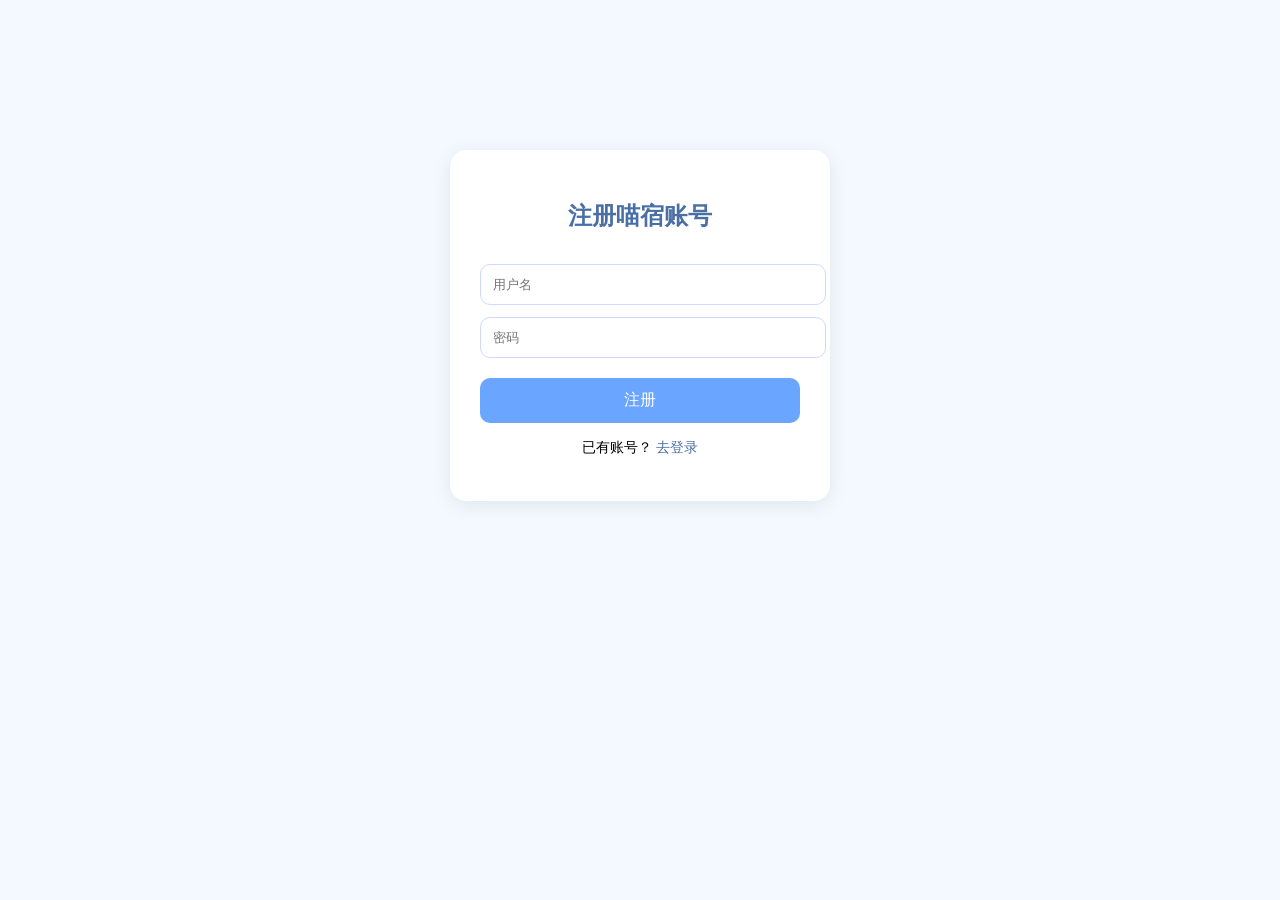
<file: register.html>
<!DOCTYPE html>
<html lang="zh-CN">
<head>
    <meta charset="UTF-8">
    <title>注册 - 喵宿咖啡厅</title>

    <style>
        body {
            margin: 0;
            font-family: "Segoe UI", sans-serif;
            background: #f4f8ff;
        }

        .container {
            width: 320px;
            margin: 150px auto;
            padding: 30px;
            background: white;
            border-radius: 16px;
            box-shadow: 0 4px 20px rgba(0,0,0,0.08);
            text-align: center;
        }

        h2 {
            margin-bottom: 20px;
            color: #4a6fa5;
        }

        input {
            width: 100%;
            padding: 12px;
            margin-top: 12px;
            border-radius: 10px;
            border: 1px solid #d0d9ff;
            outline: none;
        }

        button {
            width: 100%;
            padding: 12px;
            margin-top: 20px;
            background: #6aa6ff;
            color: white;
            border: none;
            border-radius: 10px;
            font-size: 16px;
            cursor: pointer;
        }

        button:hover {
            background: #4f8df0;
        }

        .switch {
            margin-top: 16px;
            font-size: 14px;
        }

        .switch a {
            color: #4a6fa5;
            text-decoration: none;
        }
    </style>
</head>

<body>

    <div class="container">
        <h2>注册喵宿账号</h2>

        <input id="regUser" type="text" placeholder="用户名">
        <input id="regPass" type="password" placeholder="密码">

        <button onclick="register()">注册</button>

        <p class="switch">
            已有账号？ <a href="login.html">去登录</a>
        </p>
    </div>

    <script src="js/login.js"></script>
</body>
</html>
</file>
